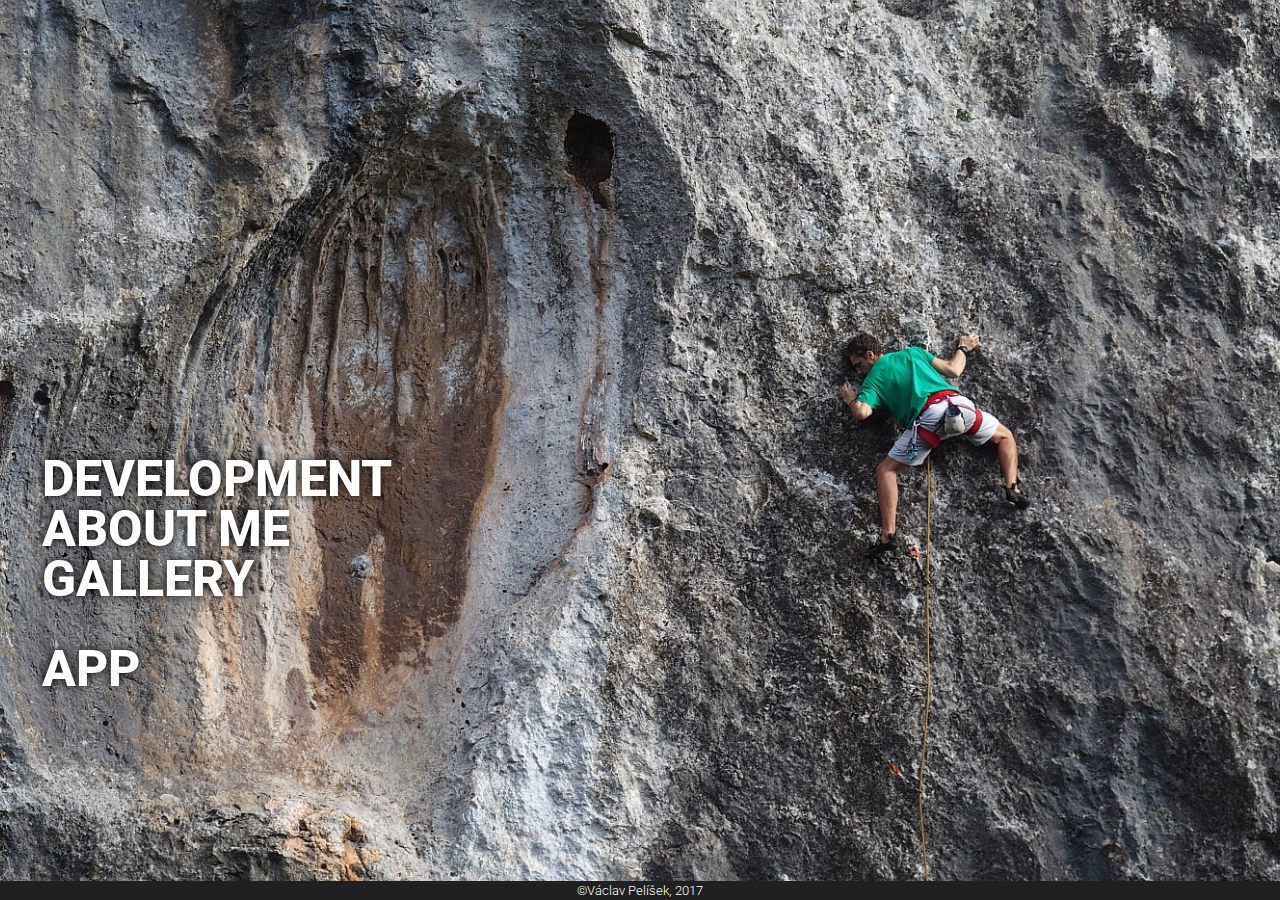
<file: index.html>
<!DOCTYPE html>

<html lang="en">
    <head>
        <title>Home | peldax.com</title>
        <meta charset="UTF-8">
        <meta name="author" content="Václav Pelíšek">
        <meta name="description" content="Václav Pelíšek's personal page">
        <meta name="viewport" content="width=device-width, initial-scale=1, shrink-to-fit=no">
        <meta name="keywords" content="václav, pelíšek, pelda, peldax, personal page, zero">
        <meta name="robots" content="index, follow">
        <link href="favicon.png" rel="icon" type="image/png" sizes="48x48" />
        <link href='https://fonts.googleapis.com/css?family=Roboto:400,300,700' rel='stylesheet' type='text/css' />
        <link href="stylesheet.css" rel="stylesheet" type="text/css" />
    </head>
    <body>
        <ul>
            <li class="space hidden">
                <a href="http://paradigma.peldax.com">
                    <div class="box"></div>
                    <p>PARADIGM</p>
                </a>
            </li><li>
                <a href="/development">
                    <div class="box"></div>
                    <p>DEVELOPMENT</p>
                </a>
            </li><li>
                <a href="/about">
                    <div class="box"></div>
                    <p>ABOUT ME</p>
                </a>
            </li><li class="space">
                <a href="http://gallery.peldax.com">
                    <div class="box"></div>
                    <p>GALLERY</p>
                </a>
            </li><li>
                <a href="https://app.peldax.com">
                    <div class="box"></div>
                    <p>APP</p>
                </a>
            </li>
        </ul>
        <div id="footer">
            <p>©Václav Pelíšek, 2017</p>
        </div>
    </body>
</html>
</file>
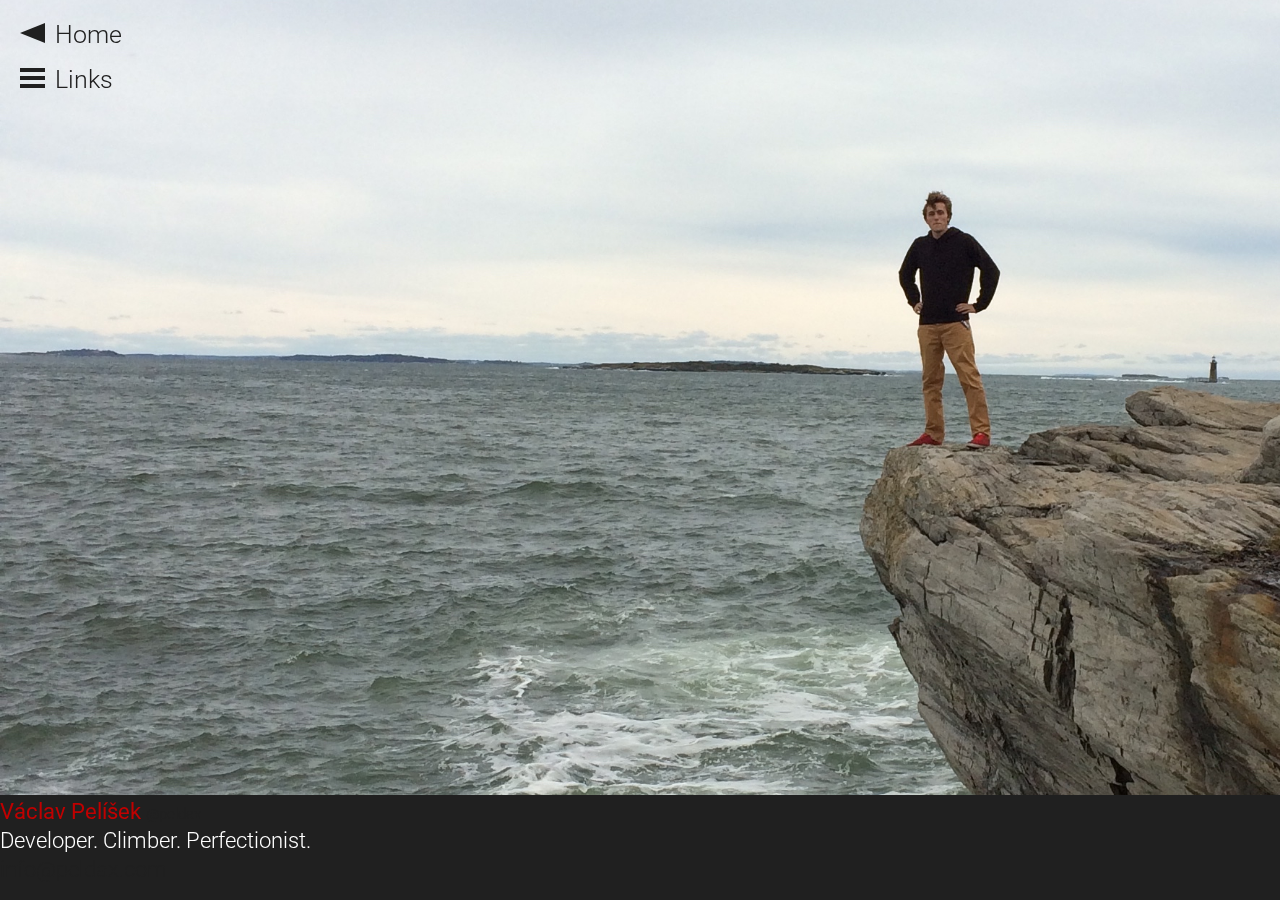
<file: about/index.html>
<!DOCTYPE html>

<html lang="en">
    <head>
        <title>About me | peldax.com</title>
        <meta charset="UTF-8">
        <meta name="author" content="Václav Pelíšek">
        <meta name="description" content="About Václav Pelíšek">
        <meta name="viewport" content="width=device-width, initial-scale=1">
        <meta name="keywords" content="václav, pelíšek, pelda, peldax, personal page, zero">
        <script src="scripts.js"></script>
        <link href="../favicon.png" rel="icon" type="image/png" sizes="48x48" />
        <link href="stylesheet.css" rel="stylesheet" type="text/css">
        <link href='https://fonts.googleapis.com/css?family=Roboto:400,300,700' rel='stylesheet' type='text/css'>
    </head>
    <body itemscope itemtype="http://schema.org/Person">
        <div id="panel">
            <ul>
                <li class="space" >
                    <a itemprop="sameAs" href="https://www.linkedin.com/in/peldax" target="_blank">
                        <img class="logo" src="logo-li.png" width="1.4em" height="1.4em"/>
                        Linked In
                    </a>
                </li><li>
                    <a itemprop="sameAs" href="http://www.stackoverflow.com/users/1348833/peldax" target="_blank">
                        <img class="logo" src="logo-so.png" width="1.4em" height="1.4em"/>
                        Stackoverflow
                    </a>
                </li><li class="space">
                    <a itemprop="sameAs" href="https://www.github.com/peldax" target="_blank">
                        <img class="logo" src="logo-gh.png" width="1.4em" height="1.4em"/>
                        Github
                    </a>
                </li><li>
                    <a itemprop="sameAs" href="https://www.facebook.com/vaclav.pelisek" target="_blank">
                        <img class="logo" src="logo-fb.png" width="1.4em" height="1.4em"/>
                        Facebook
                    </a>
                </li><li>
                    <a itemprop="sameAs" href="https://www.twitter.com/peldax" target="_blank">
                        <img class="logo" src="logo-tw.png" width="1.4em" height="1.4em"/>
                        Twitter
                    </a>
                </li><li>
                    <a itemprop="sameAs" href="https://plus.google.com/u/0/111564084691185534418/about" target="_blank">
                        <img class="logo" src="logo-g.png" width="1.4em" height="1.4em"/>
                        Google+
                    </a>
                </li>
            </ul>
        </div>
        <div id="container">
            <img id="background" src="back1.jpg" width="100vw"/>
            <div id="buttons">
                <a id ="home-button" href="/">
                    <div id="arrow"></div><p> Home</p>
                </a>
                <div id="menu-button" onclick="menuToggle()">
                    <div id="rectangles">
                        <div class="rectangle"></div>
                        <div class="rectangle"></div>
                        <div class="rectangle"></div>
                    </div><p> Links</p>
                </div>
            </div>
            <div id="content">
                <div id="header" class="content-item">
                    <p><span itemprop="givenName">Václav</span> <span itemprop="familyName">Pelíšek</span> <span>@<span itemprop="additionalName">peldax</span></span></p>
                    <p>Developer. Climber. Perfectionist.</p>
                    <a href="mailto:info@peldax.com" target="_top"><span itemprop="email">info@peldax.com</span></a>
                    <meta itemprop="gender" content="Male" />
                </div>
                <div class="content-item intro" style="display: none;">
                    <p itemprop="description">
                        I am a software developer from the Czech Republic, currently studying for a Bachelor’s degree in Applied Mathematics I am also working for a software company RTsoft s.r.o. in Pilsen. My passion lies in mathematics, especially mathematical analysis, which improves my ability to solve complex algorithmization problems. My approach involves using intuition hand in hand with careful analysis of a given task. I am a perfectionist with a strong enthusiasm for pinpointing the best solutions for non-trivial problems.
                    </p>
                </div>
                <div class="content-item intro" style="display: none;">
                    <p>
                        TBA
                    </p>
                </div>
            </div>
            <div id="arrows">
                    <span id="back" class="arrow-unavailable" onclick="switchContentBack()"><< </span>
                    <span id="forward" onclick="switchContentForward()"> >></span>
            </div>
            <div id="footer">
                <p>©Václav Pelíšek, 2017</p>
            </div>
        </div>
    </body>
</html>
</file>
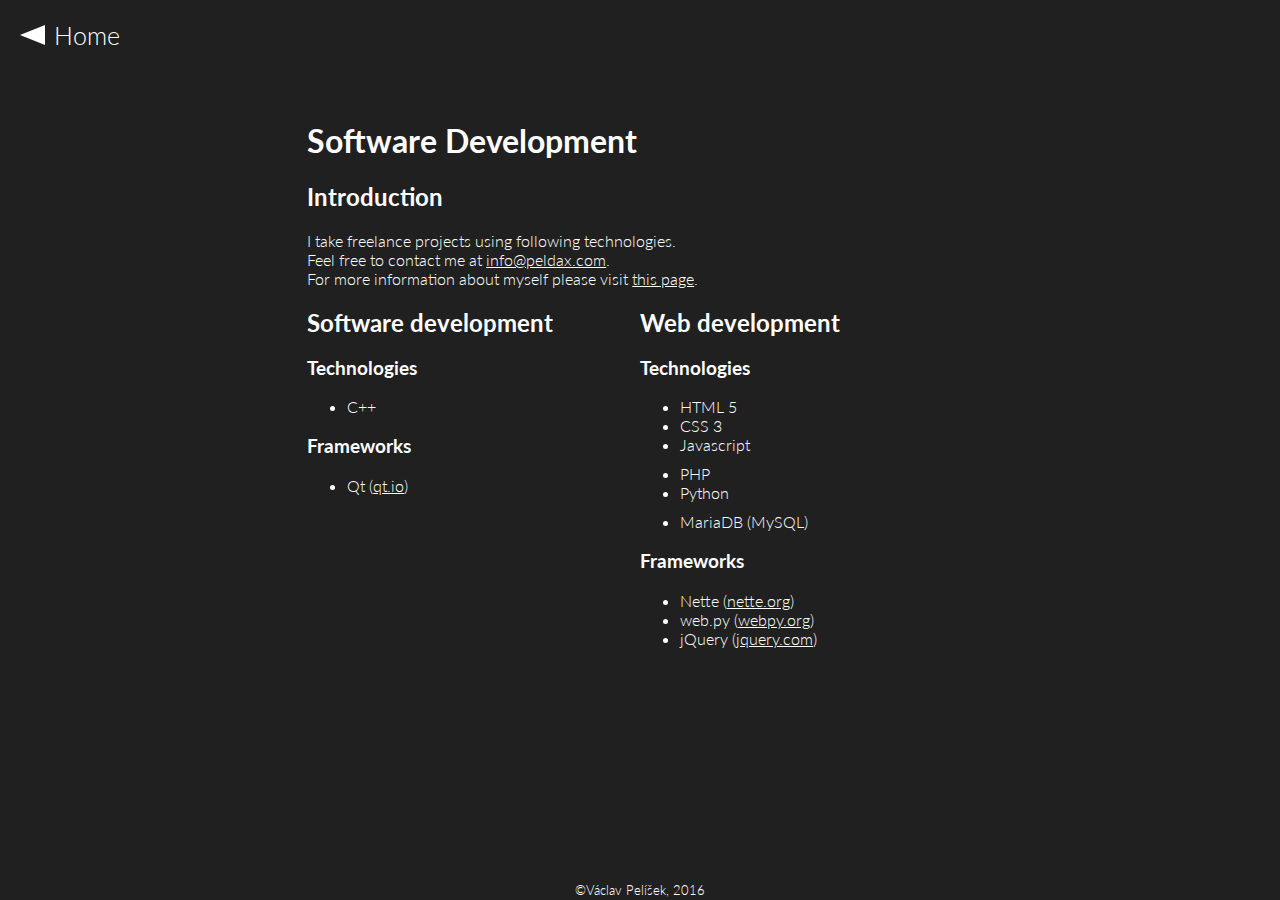
<file: development/index.html>
<!DOCTYPE html>

<html lang="en">
    <head>
        <title>Development | peldax.com</title>
        <meta charset="UTF-8">
        <meta name="author" content="Václav Pelíšek">
        <meta name="description" content="Development - freelance projects">
        <meta name="viewport" content="width=device-width, initial-scale=1">
        <meta name="keywords" content="václav, pelíšek, pelda, peldax, personal, page, software, web, development">
        <meta name="robots" content="index, follow">
        <link href="/favicon.png" rel="icon" type="image/png" sizes="48x48" />
        <link href="/subStylesheet.css" rel="stylesheet" type="text/css">
        <link href='https://fonts.googleapis.com/css?family=Lato:300,700,400' rel='stylesheet' type='text/css'>
    </head>
    <body>
        <div id="container">
            <div id="buttons">
                <a id ="hbutton" href="/">
                    <div id="arrow"></div>
                    <p>Home</p>
                </a>
            </div>
            <div id="content-div">
                <h1>Software Development</h1>
                <h2>Introduction</h2>
                <p>I take freelance projects using following technologies.</p>
                <p>Feel free to contact me at <a href="mailto:info@peldax.com">info@peldax.com</a>.</p>
                <p>For more information about myself please visit <a href="/about">this page</a>.</p>
                <div id="right">
                    <h2>Software development</h2>
                    <h3>Technologies</h3>
                    <ul>
                        <li>C++</li>
                    </ul>
                    <h3>Frameworks</h3>
                    <ul>
                        <li>Qt (<a href="http://qt.io/">qt.io</a>)</li>
                    </ul>
                </div>
                <div id="left">
                    <h2>Web development</h2>
                    <h3>Technologies</h3>
                    <ul>
                        <li>HTML 5</li>
                        <li>CSS 3</li>
                        <li class="space-bottom">Javascript</li>
                        <li>PHP</li>
						<li class="space-bottom">Python</li>
						<li>MariaDB (MySQL)</li>
                    </ul>
                    <h3>Frameworks</h3>
                    <ul>
                        <li>Nette (<a href="http://nette.org/">nette.org</a>)</li>
						<li>web.py (<a href="http://webpy.org//">webpy.org</a>)</li>
						<li>jQuery (<a href="https://jquery.com/">jquery.com</a>)</li>
					</ul>
                </div>
            </div>
        </div>
        <div id="footer">
            <p>©Václav Pelíšek, 2016</p>
        </div>
    </body>
</html>
</file>
<file: stylesheet.css>
html, body
{
	margin: 0;
	padding: 0;
	border: none;

    font-family: 'Roboto', sans-serif;

	max-width: 100vw;
	overflow-x: hidden;

	background: url(background.jpg) no-repeat center center fixed;
	-webkit-background-size: cover;
	-moz-background-size: cover;
	-o-background-size: cover;
	background-size: cover;
}

ul
{
	list-style: none;
	
	position: absolute;
	top: 50vh;
	left: 3vw;

	margin: 0;
	padding: 0;
}

ul li
{
	height: 50px;
}

ul li.space
{
    margin-bottom: 40px !important;
}

ul li a
{
	text-decoration: none;
}

ul li a:hover
{
    text-decoration: none;
}

ul li a:hover > .box
{
	width: 3em;
}

ul li a .box
{
	width: 0;
	height: 37px;

	display: inline-block;

	background-color: #FFFFFF;

	transition: width 0.3s ease;

	transform: translate3d(0,0,0);
	-moz-transform: translate3d(0,0,0);
	-webkit-transform: translate3d(0,0,0);
}

ul li a p
{
	display: inline;

	font-weight: 800;
	font-size: 50px;

	text-shadow: 0px 0px 10px #000000;
	color: #FFFFFF;

	margin: 0;
	padding: 0;
}

/* *********** FOOTER */

#footer
{
	position: fixed;
    width: 100vw;
	bottom: 0;
	text-align: center;

	background-color: #202020;
}

#footer p
{
	margin: 0;
	padding: 0;
	
	font-size: 0.8em;
	font-weight: 300;	

	color: #ffffff;

	line-height: 1.5em;
}

.hidden
{
    display: none;
}
</file>
<file: about/stylesheet.css>
html, body
{
	margin: 0;
	padding: 0;
	border: none;

	background-color: #202020;

    font-family: 'Roboto', sans-serif;

	max-width: 100vw;
	overflow-x: hidden;
}

p, a, span
{
	text-decoration: none;
	color: #202020;
	font-weight: 300;
	margin: 0;
	padding: 0;
}

/* ***** CONTAINER */

#container
{
	position: absolute;
	z-index: -2;
	left: 0px;
	top: 0px;

	width: 100vw;
	height: 100%;

	transition: margin 0.5s ease;

	transform: translate3d(0,0,0);
	-moz-transform: translate3d(0,0,0);
	-webkit-transform: translate3d(0,0,0);

	overflow: hidden;
}

.panel-transition
{
	margin-left: 250px;
}

/* ************************************ BACKGROUND */

#background
{
	top: 0;
	z-index: -1;
	width: 100vw;

	pointer-events: none;

	user-select: none;
	-moz-user-select: none;
	-webkit-user-select: none;
}

/* ************************************ CONTENTS */

#content > div, #arrows
{
	position: absolute;
	max-width: 650px;

	margin: 0;
	padding: 0;
}

/* ************************************ HEADER */

#header
{
	top: 12vw;
	left: 18vw;
}

#header a, #header p
{
    font-size: 22px;
    padding: 0 0 0.2em 0;
}

#header p:first-of-type > span
{
	font-weight: 400;
	color: #C00000;
}

#header p:first-of-type > span:last-of-type
{
	font-size: 0.7em;
	color: #202020;
}

#header a:hover
{
	text-decoration: underline;
}

/* ************************************ INTRO */

.intro
{
	top: 8vw;
	left: 18vw;
}

.intro a, .intro p
{
	font-size: 17px;
}

/* ************************************ ARROWS */

#arrows
{
	top: 19vw;
	left: 18vw;
}

#arrows #back, #arrows #forward
{
	color: #C00000;

	font-size: 50px;

	user-select: none;
	-moz-user-select: none;
	-webkit-user-select: none;
}

#arrows #back:hover, #arrows #forward:hover
{
	cursor: pointer;
	color: #FF0000;
}

.arrow-unavailable
{
	cursor: default !important;
	color: #B5B5B5 !important;
}

/* *********************************** BUTTONS */

#buttons
{
	position: absolute;

	top: 0;
	left: 0;

	margin: 20px;
}

#menu-button
{
	cursor: pointer;
	margin-top: 15px;
}

#menu-button #rectangles, #home-button #arrow
{
	display: inline-block;
	margin-right: 10px;
}

#menu-button .rectangle
{
	background-color: #202020;
	height: 4px;
	width: 25px;
    margin: 4px 0 0 0;
}

#home-button #arrow
{
    width: 0;
    height: 0;
    border-top: 10px solid transparent;
    border-bottom: 10px solid transparent;
    border-right: 25px solid #202020;
}

#home-button p, #menu-button p
{
	display: inline-block;
    color: #202020;
    font-size: 25px;
}

#home-button:hover > p, #menu-button:hover > p
{
	text-decoration: underline;
}

/* *********************************** PANEL */

.logo
{
	height: 1.4em;
	width: 1.4em;
	padding: 5px 5px 5px 20px;
	vertical-align: middle;
}

#panel
{
	background-color: #202020;

	left: -250px;
    top: 0;

	height: 100%;
    width: 249px;

    z-index: 100;
    position: fixed;

	border-right: 1px solid #202020;

	transition: margin 0.5s ease;

	transform: translate3d(0,0,0);
	-moz-transform: translate3d(0,0,0);
	-webkit-transform: translate3d(0,0,0);
}

#panel ul
{
	list-style-type: none;
    padding: 0;
    margin-top: 30%;
}

#panel ul li
{
    padding: 0;
	margin: 0 0 5px 0;
}

#panel ul li a
{
    display: block;
    padding: 0;

    width: 100%;
	font-size: 1.0em;
	color: #FFFFFF;
}

#panel ul li:hover
{
    background-color: #FFFFFF;
	cursor: pointer;
}

#panel ul li:hover > a
{
	text-decoration: none;
	color: #202020;
}

#panel ul #cv
{
	line-height: 2em;
	padding: 0 0 0 20px;

	margin: 0 0 10px 0;
}

#panel ul #home
{
	line-height: 1.8em;
	padding: 0px 0px 0px 20px;
	margin-top: 30%;
}

/* *********************************** FOOTER */

#footer
{
	position: fixed;
    width: 100vw;
	bottom: 0;
	text-align: center;

	background-color: #202020;
}

#footer p
{
	margin: 0;
	padding: 0;
	
	font-size: 0.8em;
	
	color: #ffffff;

	line-height: 1.5em;
}

/* *********************************** FALLBACK */

@media (max-width: 1300px)
{
	#container
	{
		overflow-y: auto;
	}
	#header, #intro, #background, #arrows, #footer, #home
	{
		position: static !important;
		top: auto;
		bottom: auto;
	}
	#header p, #header a, #intro a, #intro p, #header #twitter, #home p
	{
		color: #FFFFFF;
		font-weight: 300;
	}
	#intro, #header
	{
		max-width: 70vw;
		margin: 1em auto 0 auto;
	}
	#arrows
	{
		margin: 0 0 0 15vw;
	}
	#home #arrow
	{
		border-right-color: #ffffff;
	}
}
</file>
<file: subStylesheet.css>
html, body
{
    margin: 0;
    padding: 0;
    border: none;

    background-color: #202020;

    font-family: 'Lato', sans-serif;
    font-weight: 300;

    height: 100%;
    max-width: 100vw;
}

h1, h2, h3, h4, h5, h6, p, a, li
{
    color: #FFFFFF;
}

p, a
{
    text-decoration: none;
    padding: 0;
    margin: 0;
}

a:hover
{
    color: #C00000;
}

.space-bottom
{
	margin-bottom: 10px;
}

/* ********** ERROR */

.redirect
{
    text-decoration: underline;
}

.redirect:hover
{
    color: #C00000;
}

/* *********** CONTENT */

#content-div
{
    width: 52%;
    margin: 0 auto 0 auto;
    padding: 100px 0 100px 0;
}

#content-div a
{
    text-decoration: underline;
}

#left
{
    width: 50%;
    float: right;
}

#right
{
    width: 50%;
    float: left;
}

@media(max-width: 400px)
{
    #left, #right
    {
        width: 100%;
        float: none;
    }
}

/* *********** MENU */

#buttons
{
    position: absolute;
    top: 0;
    left: 0;
    padding: 0;
    margin: 20px;
}

#hbutton #arrow
{
    display: inline-block;
    width: 0;
    height: 0;
    border-top: 10px solid transparent;
    border-bottom: 10px solid transparent;
    border-right: 25px solid #ffffff;
    margin-right: 5px;
}

#hbutton p
{
    color: #FFFFFF;
    font-size: 25px;
    display: inline-block;
}

#hbutton:hover > p
{
    color: #C00000;
}

#hbutton:hover > #arrow
{
    border-right-color: #C00000;
}

/* *********** FOOTER */

#container
{
    min-height: 100%;
    margin-bottom: -20px;
}

#footer
{
    position: relative;
    width: 100%;
    bottom: 0;
    text-align: center;

    background-color: #202020;
}

#footer p
{
    margin: 0;
    padding: 0;

    font-size: 13px;

    color: #ffffff;

    line-height: 20px;
}
</file>
